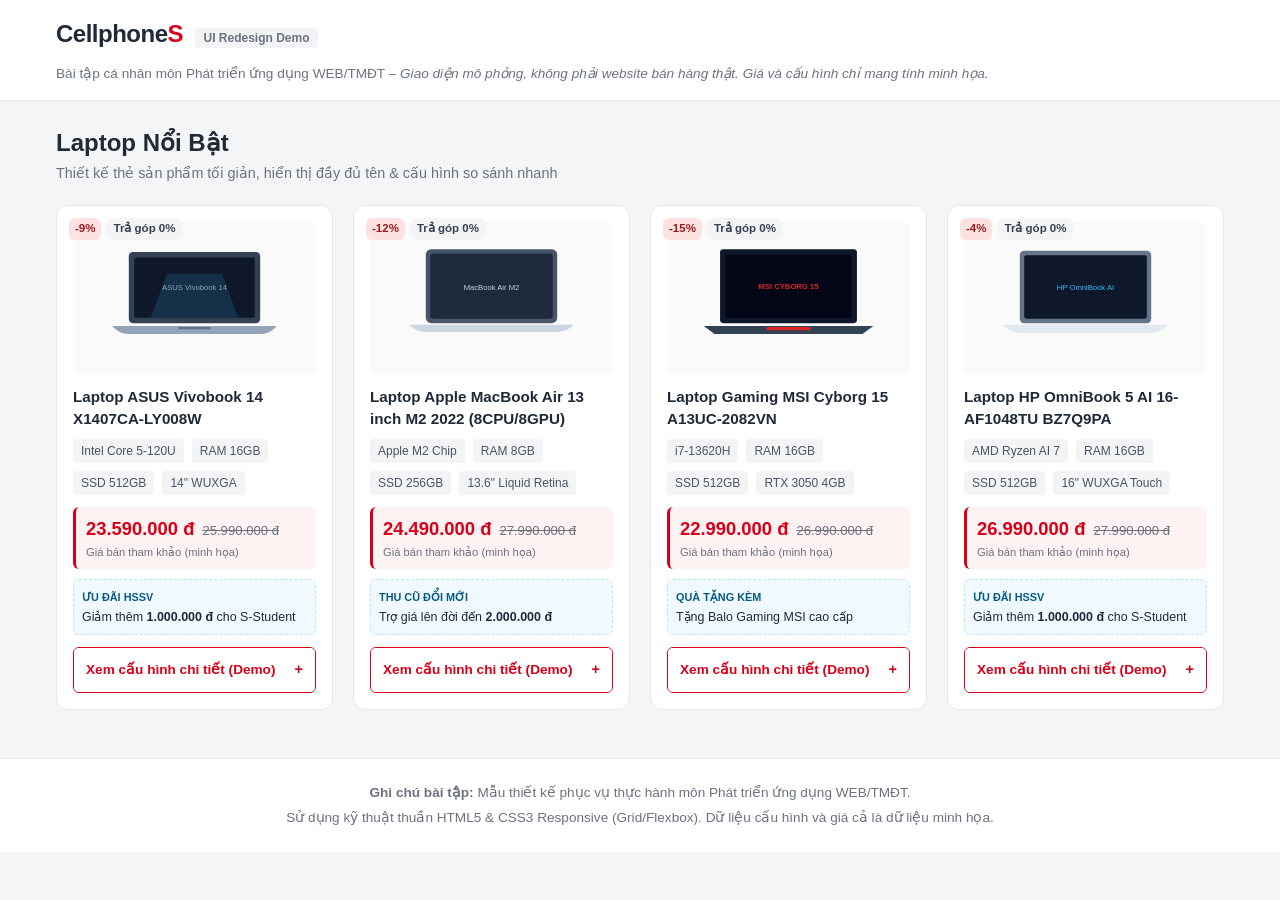
<file: index.html>
<!DOCTYPE html>
<html lang="vi">
<head>
    <!-- Google tag (gtag.js) -->
<script async src="https://www.googletagmanager.com/gtag/js?id=G-BXW4Z4QBMH"></script>
<script>
  window.dataLayer = window.dataLayer || [];
  function gtag(){dataLayer.push(arguments);}
  gtag('js', new Date());

  gtag('config', 'G-BXW4Z4QBMH');
</script>

<meta charset="UTF-8">
    <meta name="viewport" content="width=device-width, initial-scale=1.0">
    <title>Demo Cải Tiến Giao Diện Product Card Laptop - CellphoneS UI Improvement</title>
    <link rel="stylesheet" href="css/style.css">
    

</head>

<body>

    <!-- Header giao diện Demo -->
    <header class="site-header">
        <div class="container header-container">
            <div class="logo-area">
                <span class="brand-name">Cellphone<span class="brand-accent">S</span></span>
                <span class="demo-badge">UI Redesign Demo</span>
            </div>
            <p class="header-note">Bài tập cá nhân môn Phát triển ứng dụng WEB/TMĐT – <em>Giao diện mô phỏng, không phải website bán hàng thật. Giá và cấu hình chỉ mang tính minh họa.</em></p>
        </div>
    </header>

    <!-- Khu vực nội dung chính -->
    <main class="main-content container">
        
        <!-- Tiêu đề khu vực sản phẩm -->
        <section class="product-section" aria-labelledby="section-title">
            <div class="section-header">
                <h1 id="section-title" class="section-title">Laptop Nổi Bật</h1>
                <span class="subtitle">Thiết kế thẻ sản phẩm tối giản, hiển thị đầy đủ tên & cấu hình so sánh nhanh</span>
            </div>

            <!-- Lưới sản phẩm (Product Grid) -->
            <div class="product-grid">

                <!-- SẢN PHẨM 1 -->
                <article class="product-card">
                    <div class="card-badges" aria-label="Nhãn ưu đãi">
                        <span class="badge badge-discount">-9%</span>
                        <span class="badge badge-installment">Trả góp 0%</span>
                    </div>

                    <figure class="product-image-block">
                        <img src="images/laptop-1.svg" alt="Hình minh họa laptop ASUS Vivobook 14 X1407CA-LY008W màu bạc" class="product-img" loading="lazy">
                    </figure>

                    <div class="product-body">
                        <!-- Hiển thị đầy đủ tên sản phẩm -->
                        <h2 class="product-title">
                            <span class="product-name">Laptop ASUS Vivobook 14 X1407CA-LY008W</span>
                        </h2>

                        <!-- Thông số kỹ thuật cốt lõi dạng Tag/Pills -->
                        <ul class="specs-pills" aria-label="Thông số kỹ thuật chính">
                            <li>Intel Core 5-120U</li>
                            <li>RAM 16GB</li>
                            <li>SSD 512GB</li>
                            <li>14" WUXGA</li>
                        </ul>

                        <!-- Khối giá minh bạch -->
                        <div class="price-box">
                            <div class="price-row">
                                <strong class="price-sale">23.590.000&nbsp;đ</strong>
                                <del class="price-original">25.990.000&nbsp;đ</del>
                            </div>
                            <span class="price-type-label">Giá bán tham khảo (minh họa)</span>
                        </div>

                        <!-- Khối ưu đãi có điều kiện tách biệt -->
                        <div class="conditional-benefit">
                            <span class="benefit-tag">Ưu đãi HSSV</span>
                            <p class="benefit-text">Giảm thêm <strong>1.000.000 đ</strong> cho S-Student</p>
                        </div>

                        <!-- Chi tiết cấu hình không cần JavaScript -->
                        <details class="specs-accordion">
                            <summary class="accordion-header">
                                <span>Xem cấu hình chi tiết (Demo)</span>
                                <span class="accordion-icon" aria-hidden="true">+</span>
                            </summary>
                            <div class="accordion-body">
                                <dl class="specs-list">
                                    <div class="spec-item"><dt>Card đồ họa:</dt><dd>Intel Graphics</dd></div>
                                    <div class="spec-item"><dt>Trọng lượng:</dt><dd>1.4 kg</dd></div>
                                    <div class="spec-item"><dt>Hệ điều hành:</dt><dd>Windows 11 Home</dd></div>
                                </dl>
                            </div>
                        </details>

                        <!-- Nút thao tác rõ ràng (Không giả lập giỏ hàng) -->
                    </div>
                </article>

                <!-- SẢN PHẨM 2 -->
                <article class="product-card">
                    <div class="card-badges" aria-label="Nhãn ưu đãi">
                        <span class="badge badge-discount">-12%</span>
                        <span class="badge badge-installment">Trả góp 0%</span>
                    </div>

                    <figure class="product-image-block">
                        <img src="images/laptop-2.svg" alt="Hình minh họa laptop Apple MacBook Air 13 inch M2 2022 màu xám" class="product-img" loading="lazy">
                    </figure>

                    <div class="product-body">
                        <h2 class="product-title">
                            <span class="product-name">Laptop Apple MacBook Air 13 inch M2 2022 (8CPU/8GPU)</span>
                        </h2>

                        <ul class="specs-pills" aria-label="Thông số kỹ thuật chính">
                            <li>Apple M2 Chip</li>
                            <li>RAM 8GB</li>
                            <li>SSD 256GB</li>
                            <li>13.6" Liquid Retina</li>
                        </ul>

                        <div class="price-box">
                            <div class="price-row">
                                <strong class="price-sale">24.490.000&nbsp;đ</strong>
                                <del class="price-original">27.990.000&nbsp;đ</del>
                            </div>
                            <span class="price-type-label">Giá bán tham khảo (minh họa)</span>
                        </div>

                        <div class="conditional-benefit">
                            <span class="benefit-tag">Thu cũ đổi mới</span>
                            <p class="benefit-text">Trợ giá lên đời đến <strong>2.000.000 đ</strong></p>
                        </div>

                        <details class="specs-accordion">
                            <summary class="accordion-header">
                                <span>Xem cấu hình chi tiết (Demo)</span>
                                <span class="accordion-icon" aria-hidden="true">+</span>
                            </summary>
                            <div class="accordion-body">
                                <dl class="specs-list">
                                    <div class="spec-item"><dt>Cổng kết nối:</dt><dd>MagSafe 3, 2x Thunderbolt</dd></div>
                                    <div class="spec-item"><dt>Trọng lượng:</dt><dd>1.24 kg</dd></div>
                                    <div class="spec-item"><dt>Hệ điều hành:</dt><dd>macOS</dd></div>
                                </dl>
                            </div>
                        </details>
                    </div>
                </article>

                <!-- SẢN PHẨM 3 -->
                <article class="product-card">
                    <div class="card-badges" aria-label="Nhãn ưu đãi">
                        <span class="badge badge-discount">-15%</span>
                        <span class="badge badge-installment">Trả góp 0%</span>
                    </div>

                    <figure class="product-image-block">
                        <img src="images/laptop-3.svg" alt="Hình minh họa laptop Gaming MSI Cyborg 15 A13UC-2082VN màu đen" class="product-img" loading="lazy">
                    </figure>

                    <div class="product-body">
                        <h2 class="product-title">
                            <span class="product-name">Laptop Gaming MSI Cyborg 15 A13UC-2082VN</span>
                        </h2>

                        <ul class="specs-pills" aria-label="Thông số kỹ thuật chính">
                            <li>i7-13620H</li>
                            <li>RAM 16GB</li>
                            <li>SSD 512GB</li>
                            <li>RTX 3050 4GB</li>
                        </ul>

                        <div class="price-box">
                            <div class="price-row">
                                <strong class="price-sale">22.990.000&nbsp;đ</strong>
                                <del class="price-original">26.990.000&nbsp;đ</del>
                            </div>
                            <span class="price-type-label">Giá bán tham khảo (minh họa)</span>
                        </div>

                        <div class="conditional-benefit">
                            <span class="benefit-tag">Quà tặng kèm</span>
                            <p class="benefit-text">Tặng Balo Gaming MSI cao cấp</p>
                        </div>

                        <details class="specs-accordion">
                            <summary class="accordion-header">
                                <span>Xem cấu hình chi tiết (Demo)</span>
                                <span class="accordion-icon" aria-hidden="true">+</span>
                            </summary>
                            <div class="accordion-body">
                                <dl class="specs-list">
                                    <div class="spec-item"><dt>Màn hình:</dt><dd>15.6" Full HD 144Hz</dd></div>
                                    <div class="spec-item"><dt>Trọng lượng:</dt><dd>1.98 kg</dd></div>
                                    <div class="spec-item"><dt>Bàn phím:</dt><dd>LED Translucent</dd></div>
                                </dl>
                            </div>
                        </details>
                    </div>
                </article>

                <!-- SẢN PHẨM 4 -->
                <article class="product-card">
                    <div class="card-badges" aria-label="Nhãn ưu đãi">
                        <span class="badge badge-discount">-4%</span>
                        <span class="badge badge-installment">Trả góp 0%</span>
                    </div>

                    <figure class="product-image-block">
                        <img src="images/laptop-4.svg" alt="Hình minh họa laptop HP OmniBook 5 AI 16-AF1048TU màu bạc" class="product-img" loading="lazy">
                    </figure>

                    <div class="product-body">
                        <h2 class="product-title">
                            <span class="product-name">Laptop HP OmniBook 5 AI 16-AF1048TU BZ7Q9PA</span>
                        </h2>

                        <ul class="specs-pills" aria-label="Thông số kỹ thuật chính">
                            <li>AMD Ryzen AI 7</li>
                            <li>RAM 16GB</li>
                            <li>SSD 512GB</li>
                            <li>16" WUXGA Touch</li>
                        </ul>

                        <div class="price-box">
                            <div class="price-row">
                                <strong class="price-sale">26.990.000&nbsp;đ</strong>
                                <del class="price-original">27.990.000&nbsp;đ</del>
                            </div>
                            <span class="price-type-label">Giá bán tham khảo (minh họa)</span>
                        </div>

                        <div class="conditional-benefit">
                            <span class="benefit-tag">Ưu đãi HSSV</span>
                            <p class="benefit-text">Giảm thêm <strong>1.000.000 đ</strong> cho S-Student</p>
                        </div>

                        <details class="specs-accordion">
                            <summary class="accordion-header">
                                <span>Xem cấu hình chi tiết (Demo)</span>
                                <span class="accordion-icon" aria-hidden="true">+</span>
                            </summary>
                            <div class="accordion-body">
                                <dl class="specs-list">
                                    <div class="spec-item"><dt>Tính năng AI:</dt><dd>Copilot+ PC sẵn có</dd></div>
                                    <div class="spec-item"><dt>Trọng lượng:</dt><dd>1.8 kg</dd></div>
                                    <div class="spec-item"><dt>Chất liệu:</dt><dd>Vỏ nhôm nguyên khối</dd></div>
                                </dl>
                            </div>
                        </details>
                    </div>
                </article>

            </div> <!-- Kết thúc .product-grid -->
        </section>

    </main>

    <!-- Footer minh bạch thông tin bài tập -->
    <footer class="site-footer">
        <div class="container footer-content">
            <p><strong>Ghi chú bài tập:</strong> Mẫu thiết kế phục vụ thực hành môn Phát triển ứng dụng WEB/TMĐT.</p>
            <p>Sử dụng kỹ thuật thuần HTML5 & CSS3 Responsive (Grid/Flexbox). Dữ liệu cấu hình và giá cả là dữ liệu minh họa.</p>
        </div>
    </footer>

</body>
</html>
</file>
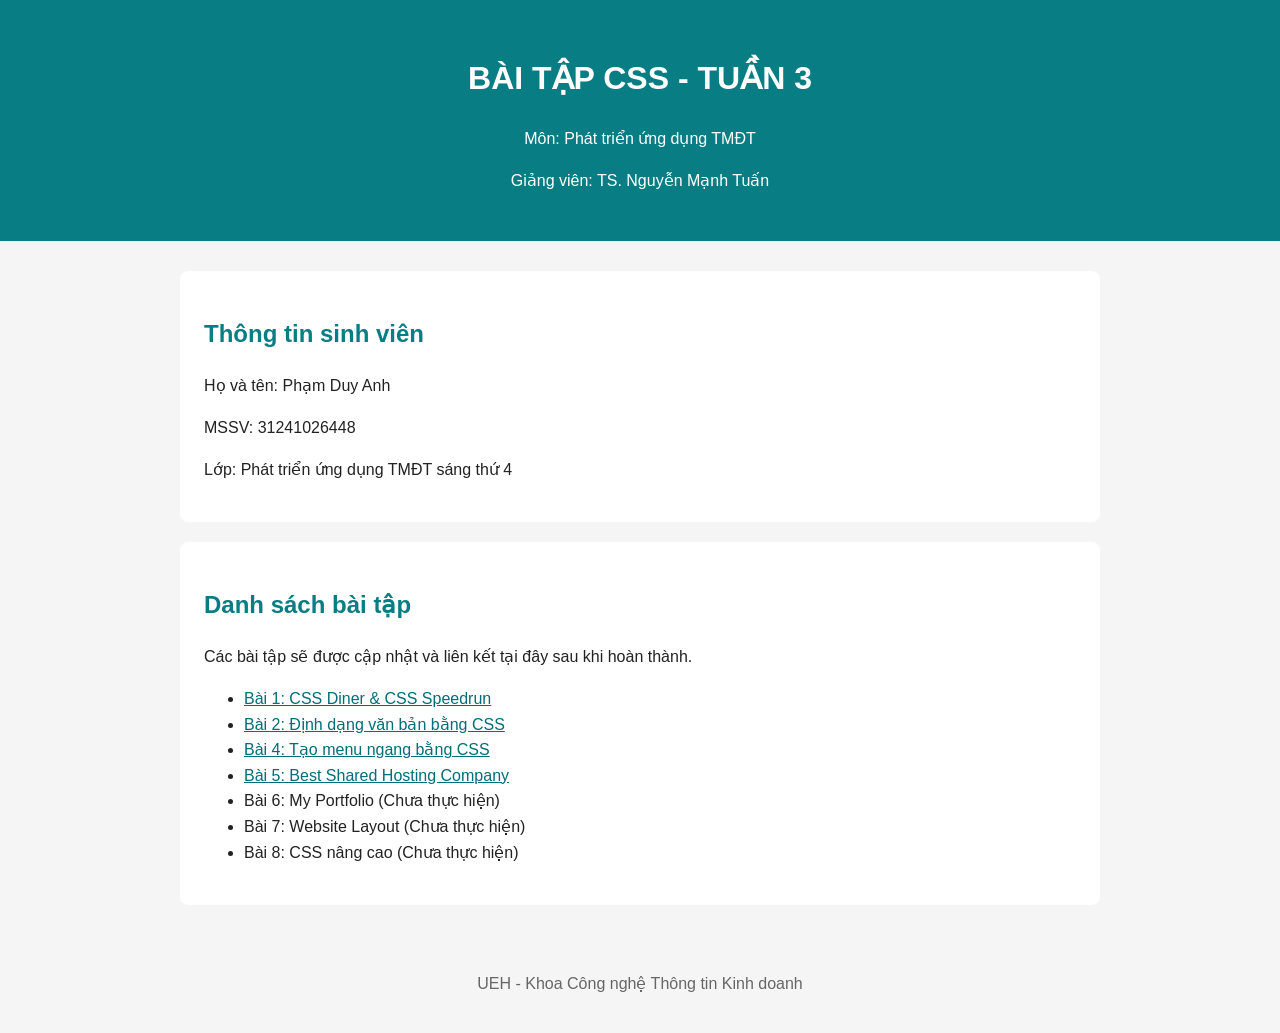
<file: Tuan3/VeNha/index.html>
<!DOCTYPE html>
<html lang="vi">
<head>
    <meta charset="UTF-8">
    <meta name="viewport" content="width=device-width, initial-scale=1.0">
    <title>Bài tập CSS Tuần 3 - PTUD WEB/TMĐT</title>
    <link rel="stylesheet" href="./css/style.css">
</head>
<body>
    <header>
        <h1>BÀI TẬP CSS - TUẦN 3</h1>
        <p>Môn: Phát triển ứng dụng TMĐT</p>
        <p>Giảng viên: TS. Nguyễn Mạnh Tuấn</p>
    </header>

    <main>
        <section>
            <h2>Thông tin sinh viên</h2>
            <p>Họ và tên: Phạm Duy Anh</p>
            <p>MSSV: 31241026448</p>
            <p>Lớp: Phát triển ứng dụng TMĐT sáng thứ 4</p>
            <!-- Bổ sung ảnh đại diện và social links -->
        </section>

        <section>
            <h2>Danh sách bài tập</h2>
            <p>
                Các bài tập sẽ được cập nhật và
                liên kết tại đây sau khi hoàn thành.
            </p>
         
<ul id="exercise-list">
    <li>
        <a href="./BaiTap1.html">
            Bài 1: CSS Diner & CSS Speedrun
        </a>
    </li>

    <li>
        <a href="./BaiTap2.html">
            Bài 2: Định dạng văn bản bằng CSS
        </a>
    </li>

    <li>
        <a href="./BaiTap4.html">
            Bài 4: Tạo menu ngang bằng CSS
        </a>
    </li>

    
<li>
    <a href="./BaiTap5.html">
        Bài 5: Best Shared Hosting Company
    </a>
</li>

    <li>Bài 6: My Portfolio (Chưa thực hiện)</li>
    <li>Bài 7: Website Layout (Chưa thực hiện)</li>
    <li>Bài 8: CSS nâng cao (Chưa thực hiện)</li>
</ul>

        </section>
    </main>

    <footer>
        <p>UEH - Khoa Công nghệ Thông tin Kinh doanh</p>
    </footer>
</body>
</html>
</file>
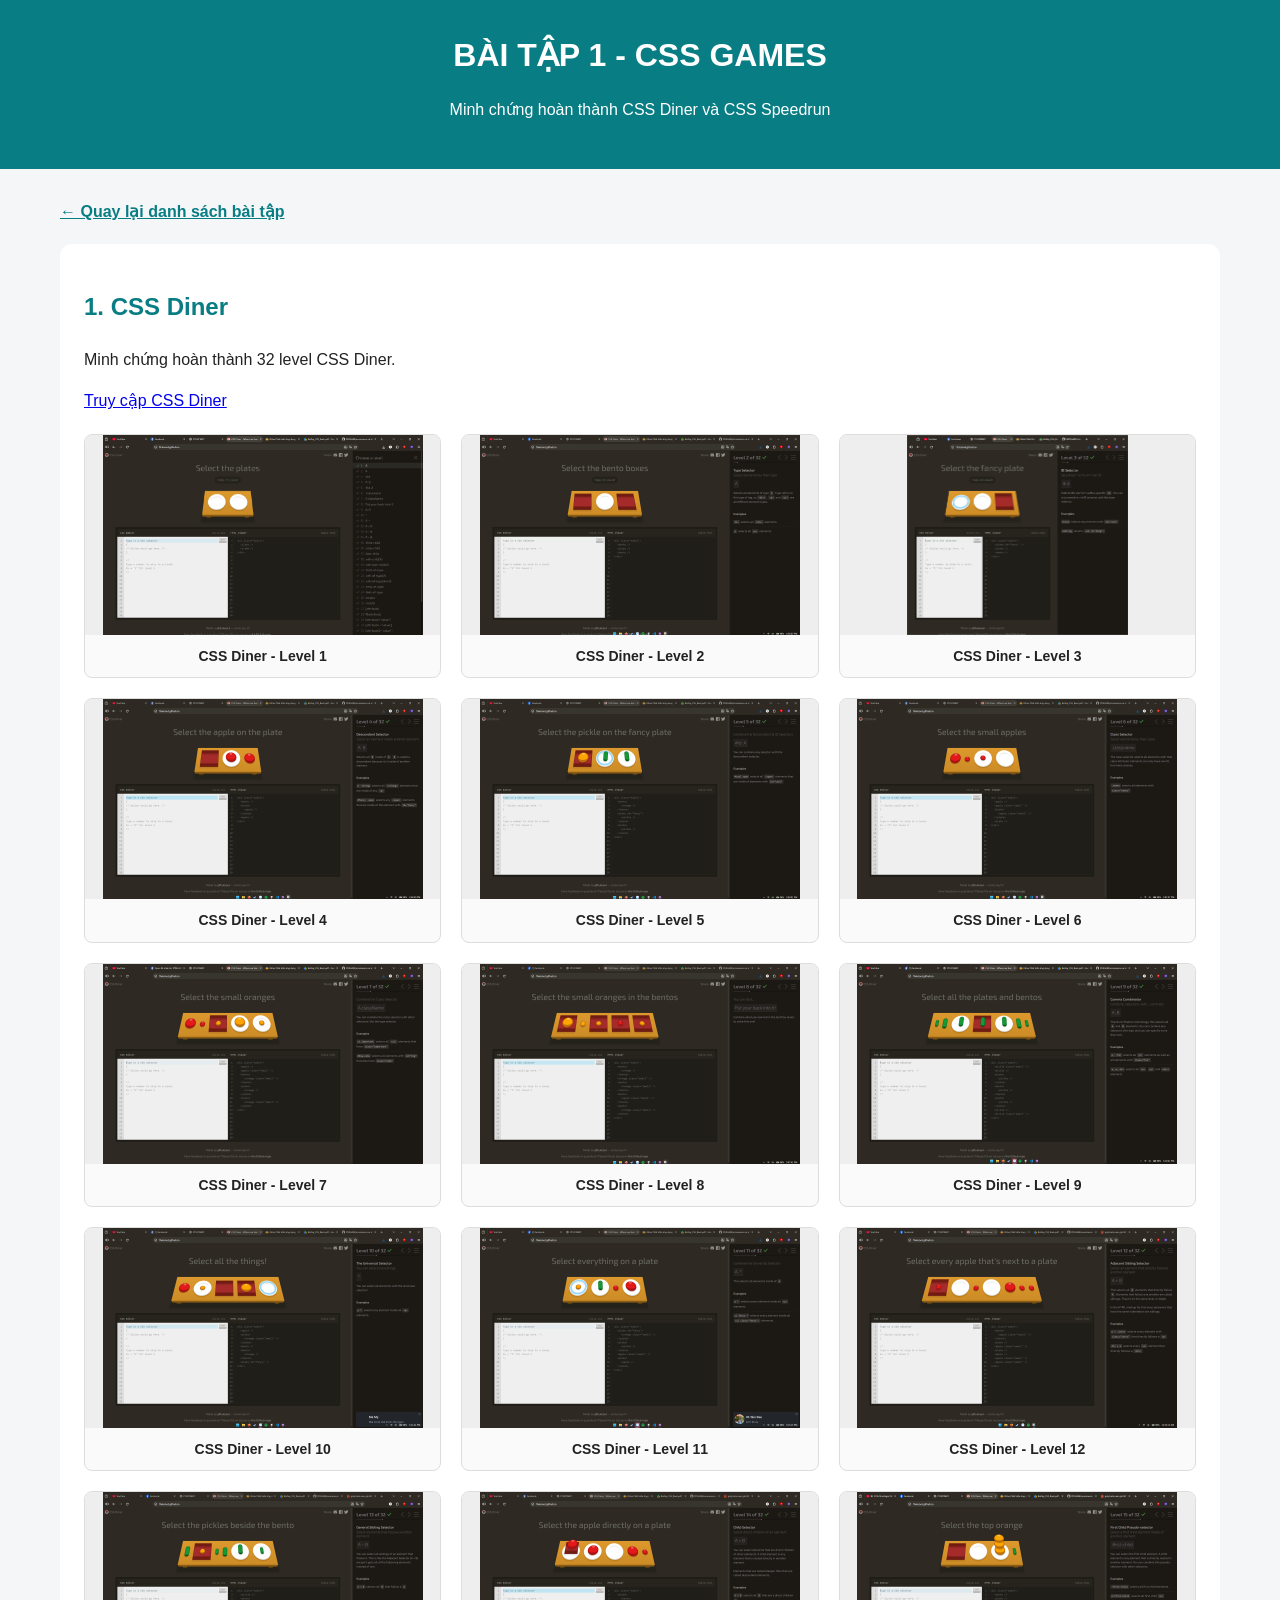
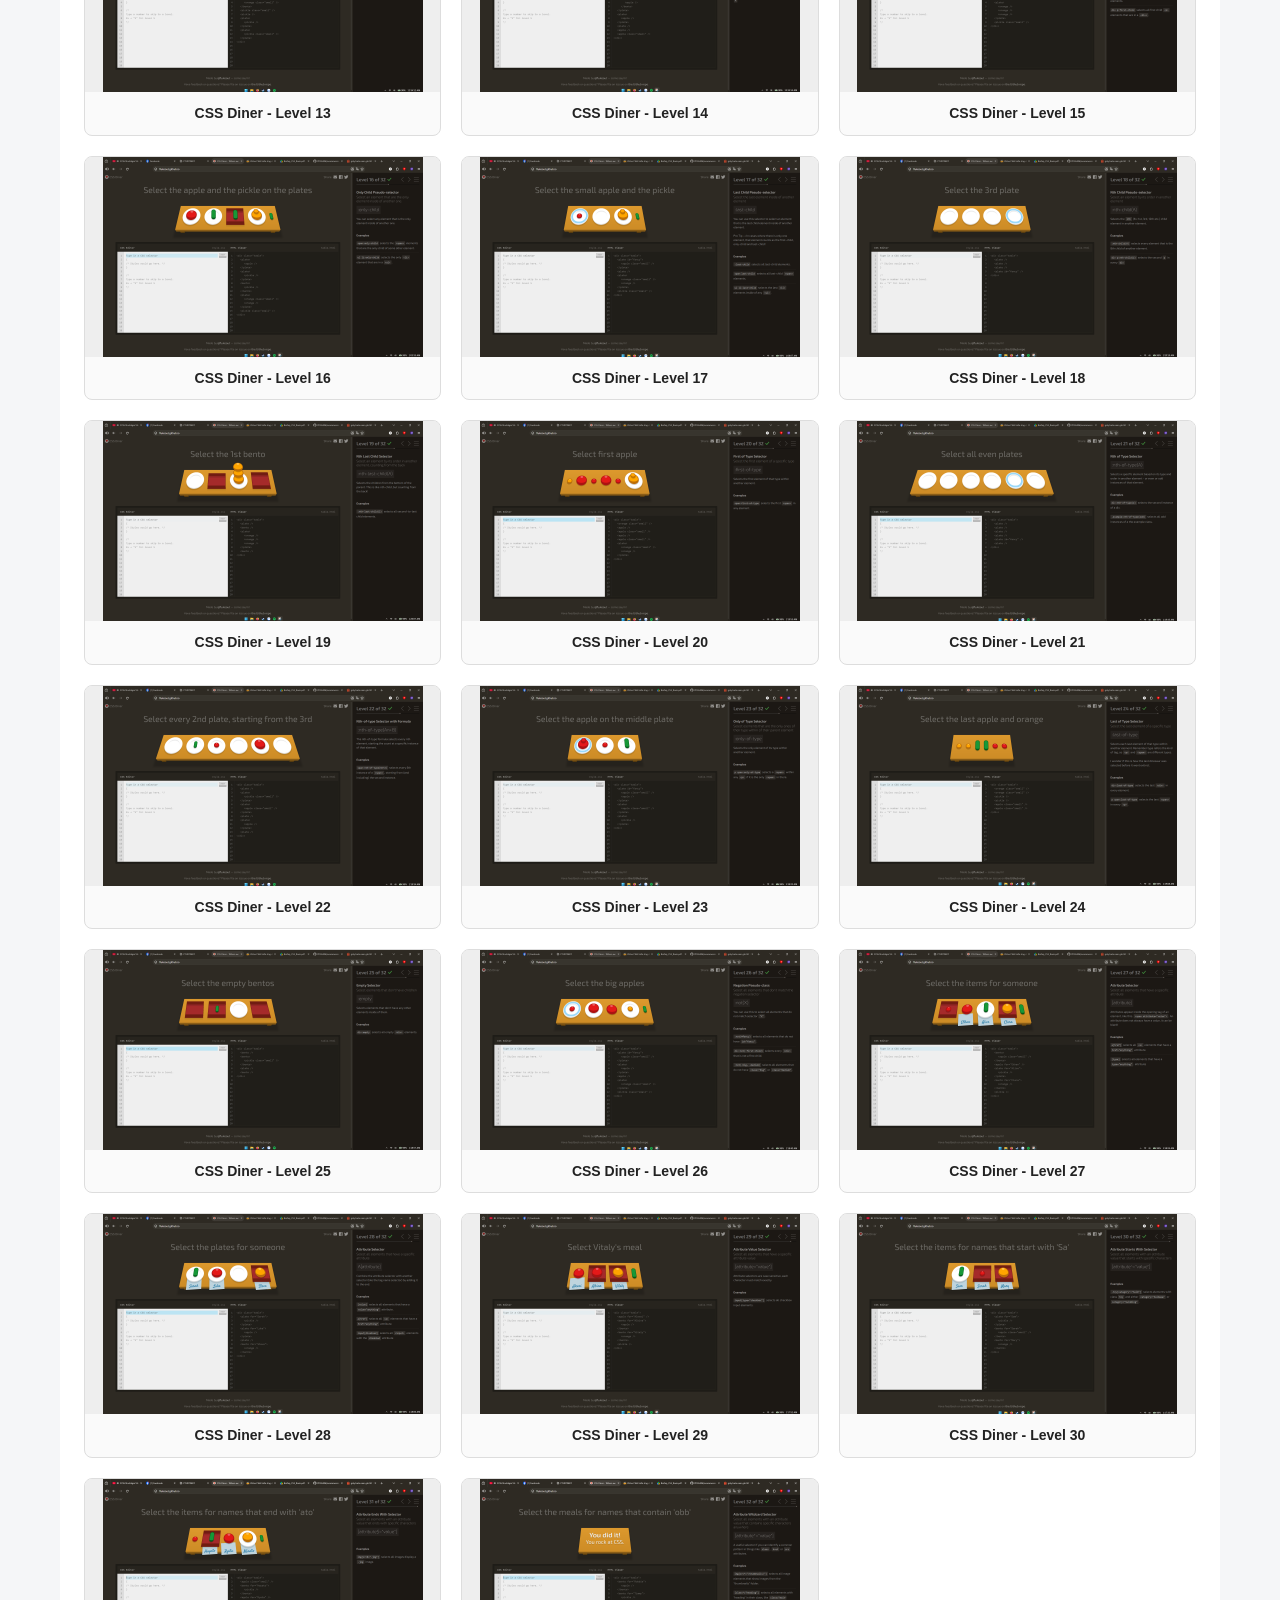
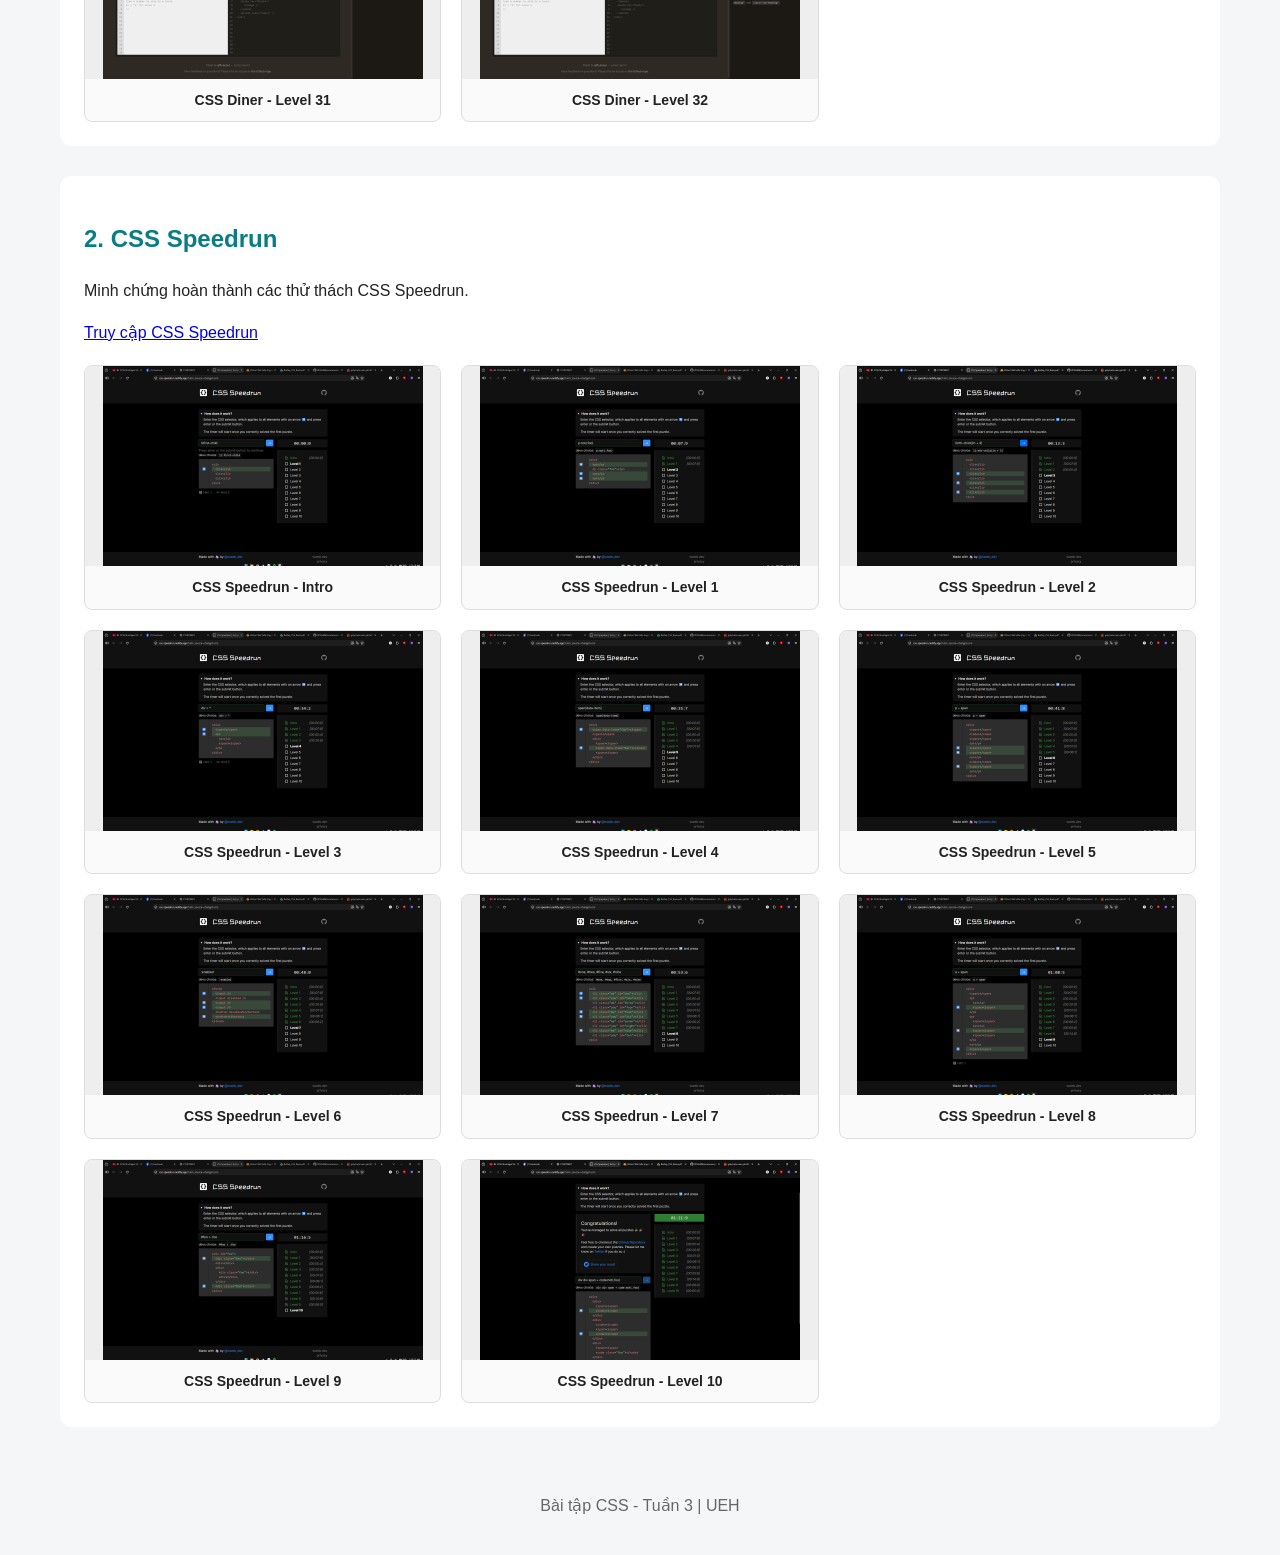
<file: Tuan3/VeNha/BaiTap1.html>
<!DOCTYPE html>
<html lang="vi">
<head>
  <meta charset="UTF-8">
  <meta name="viewport" content="width=device-width, initial-scale=1.0">
  <title>Bài tập 1 - CSS Games</title>

  <style>
    * {
      box-sizing: border-box;
    }

    body {
      margin: 0;
      font-family: Arial, sans-serif;
      background: #f5f6f8;
      color: #222;
      line-height: 1.6;
    }

    header {
      padding: 30px 20px;
      background: #087d83;
      color: white;
      text-align: center;
    }

    header h1 {
      margin: 0 0 8px;
    }

    main {
      max-width: 1200px;
      margin: 30px auto;
      padding: 0 20px;
    }

    .back-link {
      display: inline-block;
      margin-bottom: 20px;
      color: #087d83;
      font-weight: bold;
    }

    .game-section {
      margin-bottom: 30px;
      padding: 24px;
      background: white;
      border-radius: 12px;
    }

    h2 {
      color: #087d83;
    }

    .gallery {
      display: grid;
      grid-template-columns: repeat(3, minmax(0, 1fr));
      gap: 20px;
      margin-top: 20px;
    }

    .image-card {
      margin: 0;
      overflow: hidden;
      border: 1px solid #ddd;
      border-radius: 8px;
      background: #fafafa;
    }

    .image-card a {
      display: block;
    }

    .image-card img {
      display: block;
      width: 100%;
      height: 200px;
      object-fit: contain;
      background: #eee;
    }

    .image-card figcaption {
      padding: 10px;
      text-align: center;
      font-size: 14px;
      font-weight: bold;
    }

    .image-card.broken {
      border-color: red;
    }

    footer {
      padding: 20px;
      text-align: center;
      color: #666;
    }

    @media (max-width: 900px) {
      .gallery {
        grid-template-columns: repeat(2, 1fr);
      }
    }

    @media (max-width: 600px) {
      .gallery {
        grid-template-columns: 1fr;
      }
    }
  </style>
</head>

<body>

  <header>
    <h1>BÀI TẬP 1 - CSS GAMES</h1>
    <p>Minh chứng hoàn thành CSS Diner và CSS Speedrun</p>
  </header>

  <main>

    <a class="back-link" href="./index.html">
      ← Quay lại danh sách bài tập
    </a>

    <!-- CSS DINER -->
    <section class="game-section">
      <h2>1. CSS Diner</h2>
      <p>Minh chứng hoàn thành 32 level CSS Diner.</p>

      <p>
        <a href="https://flukeout.github.io/" target="_blank"
           rel="noopener noreferrer">
          Truy cập CSS Diner
        </a>
      </p>

      <div id="diner-gallery" class="gallery"></div>
    </section>

    <!-- CSS SPEEDRUN -->
    <section class="game-section">
      <h2>2. CSS Speedrun</h2>
      <p>Minh chứng hoàn thành các thử thách CSS Speedrun.</p>

      <p>
        <a href="https://css-speedrun.netlify.app/" target="_blank"
           rel="noopener noreferrer">
          Truy cập CSS Speedrun
        </a>
      </p>

      <div id="speedrun-gallery" class="gallery"></div>
    </section>

  </main>

  <footer>
    <p>Bài tập CSS - Tuần 3 | UEH</p>
  </footer>

  <script>
    // Hàm thêm ảnh vào thư viện
    function addScreenshot(container, src, label) {
      const figure = document.createElement("figure");
      figure.className = "image-card";

      const link = document.createElement("a");
      link.href = src;
      link.target = "_blank";
      link.rel = "noopener noreferrer";

      const image = document.createElement("img");
      image.src = src;
      image.alt = "Minh chứng " + label;
      image.loading = "lazy";

      image.addEventListener("error", function () {
        figure.classList.add("broken");
        console.warn("Không tìm thấy ảnh:", src);
      });

      const caption = document.createElement("figcaption");
      caption.textContent = label;

      link.appendChild(image);
      figure.append(link, caption);
      container.appendChild(figure);
    }

    // CSS Diner: ảnh 1.png đến 32.png
    const dinerGallery =
      document.getElementById("diner-gallery");

    for (let i = 1; i <= 32; i++) {
      addScreenshot(
        dinerGallery,
        "./screenshots/css-diner/" + i + ".png",
        "CSS Diner - Level " + i
      );
    }

    // CSS Speedrun
    const speedrunGallery =
      document.getElementById("speedrun-gallery");

    // Ảnh Intro
    addScreenshot(
      speedrunGallery,
      "./screenshots/css-speedrun/intro.png",
      "CSS Speedrun - Intro"
    );

    // Ảnh Level 1 đến 10
    for (let i = 1; i <= 10; i++) {
      addScreenshot(
        speedrunGallery,
        "./screenshots/css-speedrun/" + i + ".png",
        "CSS Speedrun - Level " + i
      );
    }
  </script>

</body>
</html>
</file>
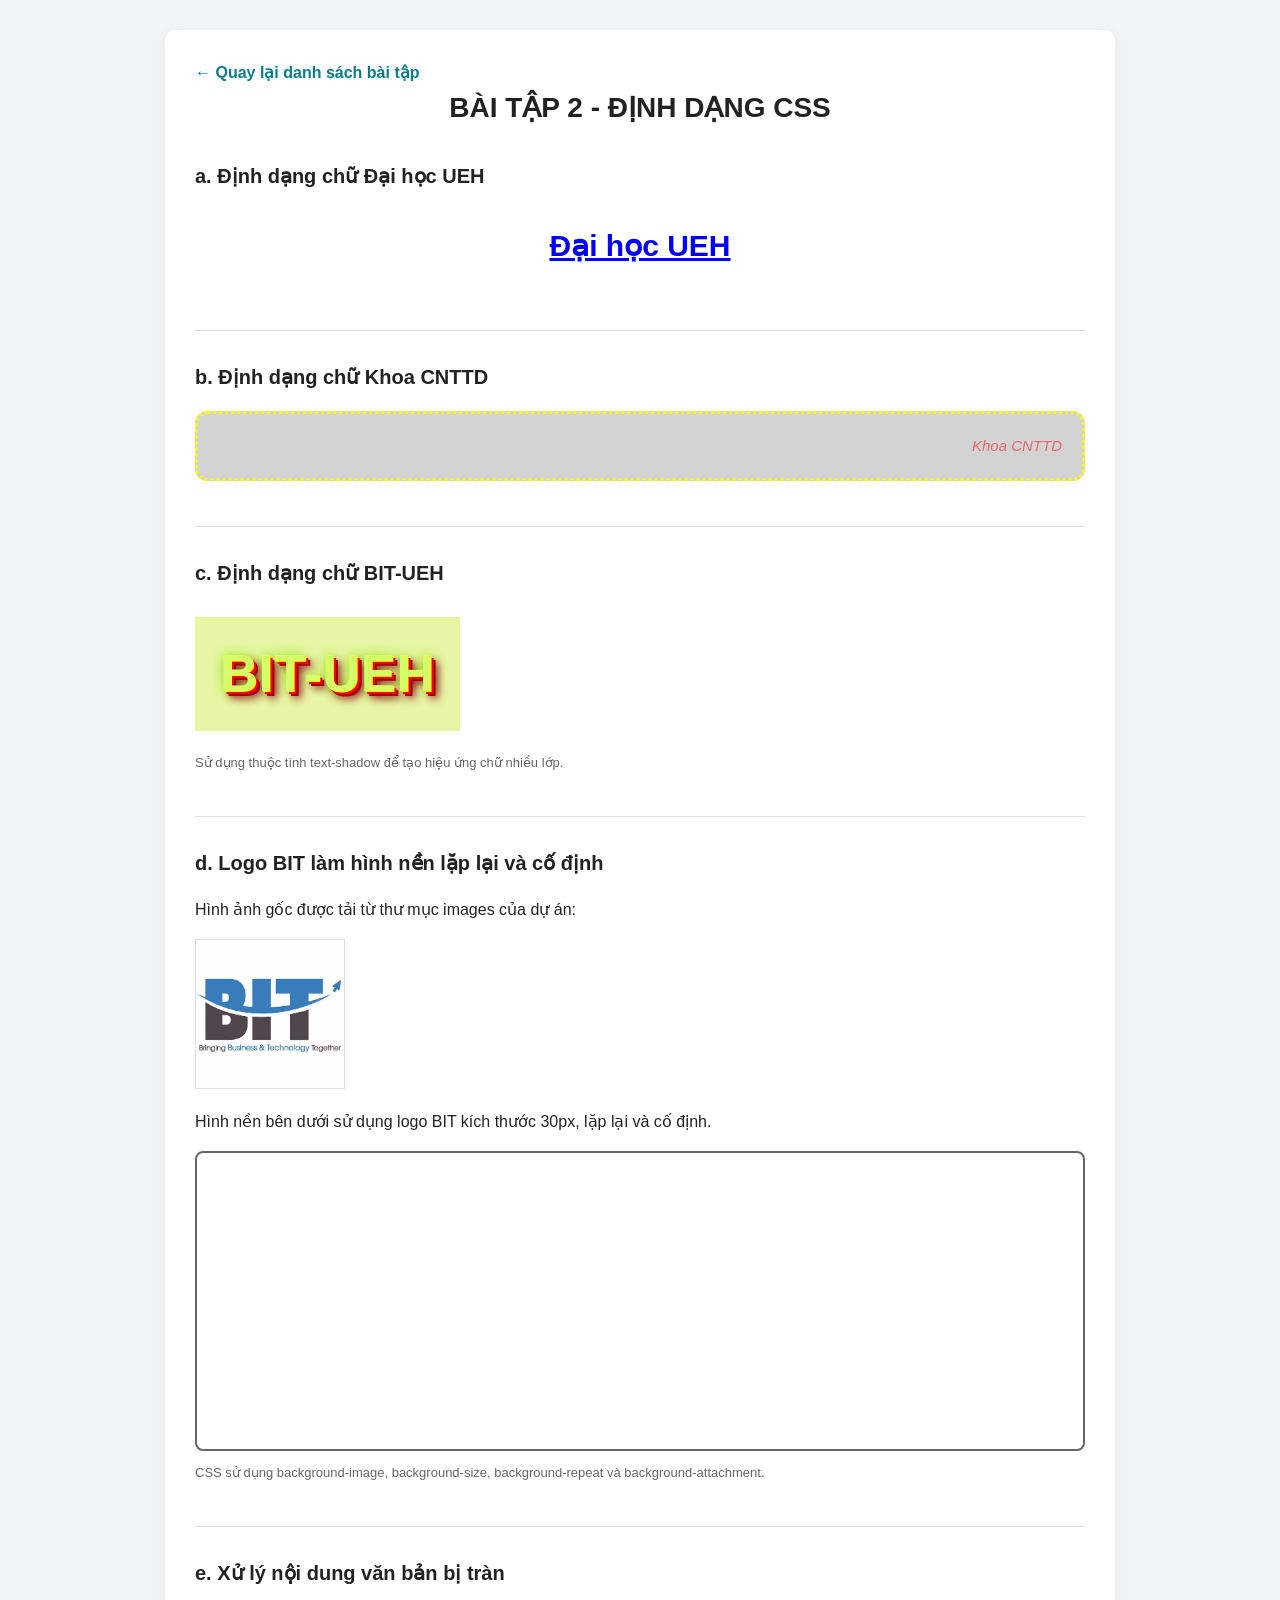
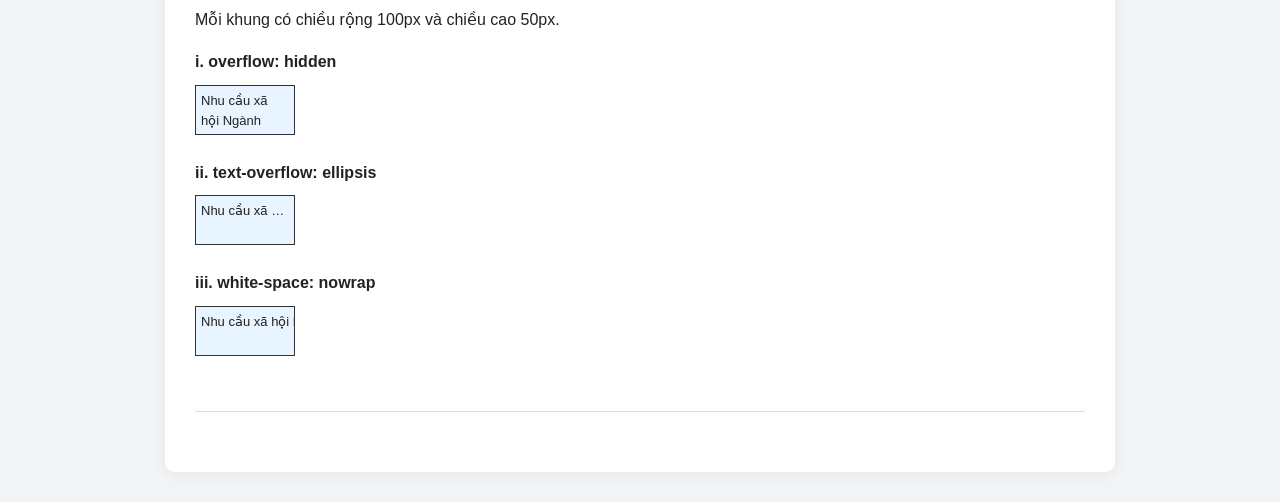
<file: Tuan3/VeNha/BaiTap2.html>
<!DOCTYPE html>
<html lang="vi">
<head>
    <meta charset="UTF-8">
    <meta name="viewport" content="width=device-width, initial-scale=1.0">
    <title>Bài tập 2 - CSS Basic</title>

    <style>
        /* ===== ĐỊNH DẠNG CHUNG ===== */

        * {
            box-sizing: border-box;
        }

        body {
            margin: 0;
            padding: 30px 20px;
            font-family: Arial, Helvetica, sans-serif;
            background-color: #f3f4f6;
            color: #222;
            line-height: 1.6;
        }

        .container {
            max-width: 950px;
            margin: 0 auto;
            padding: 30px;
            background-color: white;
            border-radius: 10px;
            box-shadow: 0 3px 15px rgba(0, 0, 0, 0.06);
        }

        h1 {
            margin-top: 0;
            text-align: center;
            font-size: 28px;
        }

        h2 {
            font-size: 20px;
            margin-bottom: 18px;
        }

        h3 {
            font-size: 16px;
            margin-bottom: 8px;
        }

        section {
            margin: 30px 0;
            padding-bottom: 30px;
            border-bottom: 1px solid #ddd;
        }

        .back-link {
            color: #087d83;
            text-decoration: none;
            font-weight: bold;
        }

        .back-link:hover {
            text-decoration: underline;
        }

        /* ===== BÀI 2A =====
           Xanh, căn giữa, đậm,
           gạch chân, 30px
        */

        .ueh-text {
            color: blue;
            text-align: center;
            font-weight: bold;
            text-decoration: underline;
            font-size: 30px;
        }

        /* ===== BÀI 2B =====
           Đỏ mờ 50%, căn phải,
           nghiêng, viền vàng chấm,
           bo góc, nền xám, 15px
        */

        .faculty-text {
            color: rgba(255, 0, 0, 0.5);
            text-align: right;
            font-style: italic;
            font-size: 15px;

            background-color: #d3d3d3;
            border: 3px dotted yellow;
            border-radius: 12px;
            padding: 20px;
        }

        /* ===== BÀI 2C =====
           Hiệu ứng chữ BIT-UEH
        */

        .bit-text {
            display: inline-block;
            padding: 15px 25px;
            margin: 10px 0;

            background-color: #e7f5a5;
            color: #d4ff68;

            font-size: 52px;
            font-weight: 900;
            letter-spacing: 1px;

            text-shadow:
                1px 1px 0 #ffff00,
                3px 3px 0 #ff0000,
                5px 5px 0 #9d0017,
                7px 7px 8px #8b0015,
                0 0 12px #94e600;
        }

        /* ===== BÀI 2D =====
           Logo BIT rộng 30px
           Lặp lại và cố định
        */

        .logo-original {
            display: block;
            width: 150px;
            height: auto;
            margin: 12px 0 20px;
            border: 1px solid #ddd;
            background-color: white;
        }

        .bit-background {
            width: 100%;
            height: 300px;

            border: 2px solid #666;
            border-radius: 8px;

            /* Nền xám để dễ nhìn logo */
            background-color: #e6e6e6;

            /* Ảnh nằm trong VeNha/images */
            background-image: url("./images/BIT%20logo.jpg");

            /* Kích thước logo rộng 30px */
            background-size: 30px auto;

            /* Lặp lại theo cả hai chiều */
            background-repeat: repeat;

            /* Hình nền cố định */
            background-attachment: fixed;

            /* Vị trí bắt đầu của nền */
            background-position: left top;
        }

        .note {
            font-size: 13px;
            color: #666;
            margin-top: 12px;
        }

        /* ===== BÀI 2E =====
           Xử lý văn bản tràn
           Khung 100px x 50px
        */

        .overflow-box {
            width: 100px;
            height: 50px;

            padding: 5px;
            margin: 10px 0 25px;

            border: 1px solid #333;
            background-color: #e8f4ff;

            font-size: 13px;
        }

        /* i. Ẩn nội dung tràn */
        .overflow-hidden {
            overflow: hidden;
        }

        /* ii. Hiển thị dấu ba chấm */
        .overflow-ellipsis {
            overflow: hidden;
            white-space: nowrap;
            text-overflow: ellipsis;
        }

        /* iii. Không xuống dòng */
        .overflow-nowrap {
            white-space: nowrap;
            overflow-x: auto;
            overflow-y: hidden;
        }

        /* ===== RESPONSIVE ===== */

        @media (max-width: 600px) {
            body {
                padding: 15px;
            }

            .container {
                padding: 20px;
            }

            h1 {
                font-size: 22px;
            }

            .bit-text {
                font-size: 36px;
            }
        }
    </style>
</head>

<body>
    <div class="container">

        <a href="./index.html" class="back-link">
            ← Quay lại danh sách bài tập
        </a>

        <h1>BÀI TẬP 2 - ĐỊNH DẠNG CSS</h1>

        <!-- ===== BÀI 2A ===== -->
        <section>
            <h2>a. Định dạng chữ Đại học UEH</h2>

            <p class="ueh-text">
                Đại học UEH
            </p>
        </section>

        <!-- ===== BÀI 2B ===== -->
        <section>
            <h2>b. Định dạng chữ Khoa CNTTD</h2>

            <p class="faculty-text">
                Khoa CNTTD
            </p>
        </section>

        <!-- ===== BÀI 2C ===== -->
        <section>
            <h2>c. Định dạng chữ BIT-UEH</h2>

            <p class="bit-text">BIT-UEH</p>

            <p class="note">
                Sử dụng thuộc tính text-shadow
                để tạo hiệu ứng chữ nhiều lớp.
            </p>
        </section>

        <!-- ===== BÀI 2D ===== -->
        <section>
            <h2>
                d. Logo BIT làm hình nền lặp lại và cố định
            </h2>

            <p>
                Hình ảnh gốc được tải từ thư mục
                images của dự án:
            </p>

            <!-- Hiển thị ảnh gốc để kiểm tra -->
            <img
                class="logo-original"
                src="./images/BIT%20logo.jpg"
                alt="Logo BIT - Khoa Công nghệ Thông tin Kinh doanh"
            >

            <p>
                Hình nền bên dưới sử dụng logo BIT
                kích thước 30px, lặp lại và cố định.
            </p>

            <!-- Khu vực hình nền -->
            <div
                class="bit-background"
                role="img"
                aria-label="Logo BIT lặp lại làm hình nền">
            </div>

            <p class="note">
                CSS sử dụng background-image,
                background-size, background-repeat
                và background-attachment.
            </p>
        </section>

        <!-- ===== BÀI 2E ===== -->
        <section>
            <h2>e. Xử lý nội dung văn bản bị tràn</h2>

            <p>
                Mỗi khung có chiều rộng 100px
                và chiều cao 50px.
            </p>

            <!-- i -->
            <h3>i. overflow: hidden</h3>

            <div class="overflow-box overflow-hidden">
                Nhu cầu xã hội Ngành Thương mại điện tử
                (TMĐT) tại Việt Nam hiện nay đang có
                những bước tăng trưởng mạnh mẽ và
                ngày càng đóng góp nhiều hơn cho sự
                phát triển kinh tế xã hội của đất nước.
                Thị trường TMĐT Việt Nam đã trở nên
                sôi động hơn khi có nhiều
            </div>

            <!-- ii -->
            <h3>ii. text-overflow: ellipsis</h3>

            <div class="overflow-box overflow-ellipsis">
                Nhu cầu xã hội Ngành Thương mại điện tử
                (TMĐT) tại Việt Nam hiện nay đang có
                những bước tăng trưởng mạnh mẽ và
                ngày càng đóng góp nhiều hơn cho sự
                phát triển kinh tế xã hội của đất nước.
                Thị trường TMĐT Việt Nam đã trở nên
                sôi động hơn khi có nhiều
            </div>

            <!-- iii -->
            <h3>iii. white-space: nowrap</h3>

            <div class="overflow-box overflow-nowrap">
                Nhu cầu xã hội Ngành Thương mại điện tử
                (TMĐT) tại Việt Nam hiện nay đang có
                những bước tăng trưởng mạnh mẽ và
                ngày càng đóng góp nhiều hơn cho sự
                phát triển kinh tế xã hội của đất nước.
                Thị trường TMĐT Việt Nam đã trở nên
                sôi động hơn khi có nhiều
            </div>
        </section>

    </div>
</body>
</html>
</file>
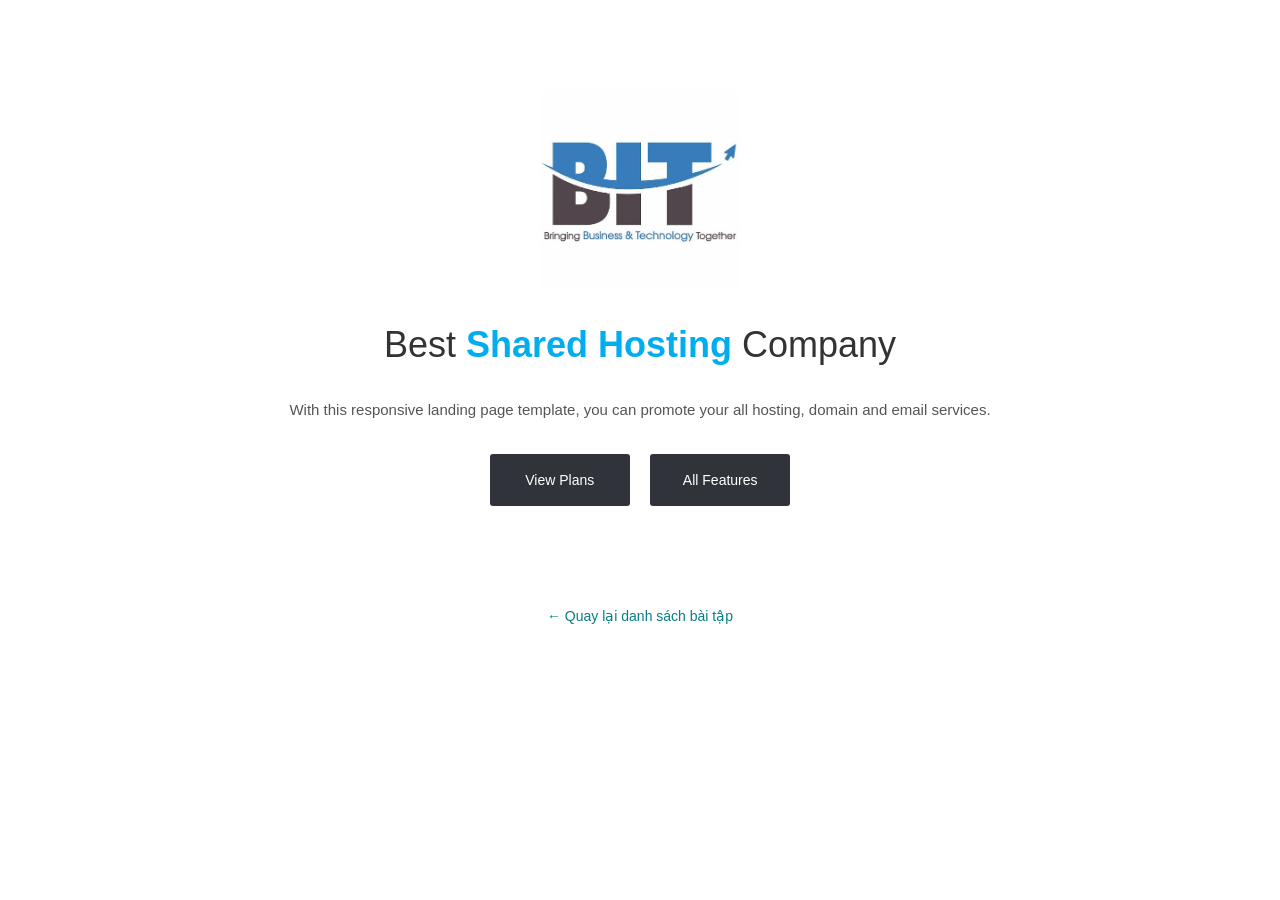
<file: Tuan3/VeNha/BaiTap5.html>
<!DOCTYPE html>
<html lang="vi">
<head>
    <meta charset="UTF-8">
    <meta name="viewport" content="width=device-width, initial-scale=1.0">
    <title>Bài tập 5 - Best Shared Hosting</title>

    <style>
        /* Định dạng chung */
        * {
            box-sizing: border-box;
        }

        body {
            margin: 0;
            font-family: Arial, Helvetica, sans-serif;
            background-color: #ffffff;
            color: #333333;
        }

        /* Khu vực bài tập */
        .best-shared {
            max-width: 1100px;
            margin: 70px auto;
            padding: 20px;
            text-align: center;
        }

        /* Logo BIT */
        .best-shared .logo {
            margin: 0 0 32px;
        }

        .best-shared .logo img {
            display: block;
            width: 200px;
            max-width: 100%;
            height: auto;
            margin: 0 auto;
        }

        /* Tiêu đề */
        .best-shared h2 {
            margin: 0 0 28px;
            font-size: 36px;
            font-weight: 400;
            line-height: 1.3;
        }

        .best-shared h2 strong {
            color: #00aeef;
            font-weight: 700;
        }

        /* Đoạn mô tả */
        .best-shared .lead-text {
            margin: 0 auto 32px;
            font-size: 15px;
            line-height: 1.7;
            color: #555555;
        }

        /* Danh sách nút */
        .best-shared .btn-list {
            list-style: none;
            margin: 0;
            padding: 0;
            text-align: center;
        }

        .best-shared .btn-list li {
            display: inline-block;
            margin: 0 8px 12px;
        }

        .best-shared .btn-list a {
            display: inline-block;
            min-width: 140px;
            padding: 18px 24px;

            background-color: #30343a;
            color: #ffffff;

            font-size: 14px;
            text-align: center;
            text-decoration: none;

            border-radius: 3px;
            transition: background-color 0.2s ease;
        }

        /* Hiệu ứng tương tác */
        .best-shared .btn-list a:hover {
            background-color: #00aeef;
        }

        .best-shared .btn-list a:focus-visible {
            outline: 3px solid #00aeef;
            outline-offset: 3px;
        }

        /* Liên kết quay lại */
        .back-link {
            display: block;
            width: fit-content;
            margin: 50px auto 20px;
            color: #087d83;
            text-decoration: none;
            font-size: 14px;
        }

        .back-link:hover {
            text-decoration: underline;
        }

        /* Responsive */
        @media (max-width: 600px) {
            .best-shared {
                margin: 35px auto;
            }

            .best-shared h2 {
                font-size: 28px;
            }

            .best-shared .lead-text {
                font-size: 14px;
            }
        }
    </style>
</head>

<body>

    <!-- Nội dung HTML theo đề bài -->
    <section class="best-shared">

        <p class="logo">
            <img src="./images/BIT%20logo.jpg"
                 alt="Logo Khoa Công nghệ Thông tin Kinh doanh UEH">
        </p>

        <h2>
            Best <strong>Shared Hosting</strong> Company
        </h2>

        <p class="lead-text">
            With this responsive landing page template,
            you can promote your all hosting,
            domain and email services.
        </p>

        <ul class="btn-list">
            <li><a href="./">View Plans</a></li>
            <li><a href="./">All Features</a></li>
        </ul>

    </section>

    <a href="./index.html" class="back-link">
        ← Quay lại danh sách bài tập
    </a>

</body>
</html>
</file>
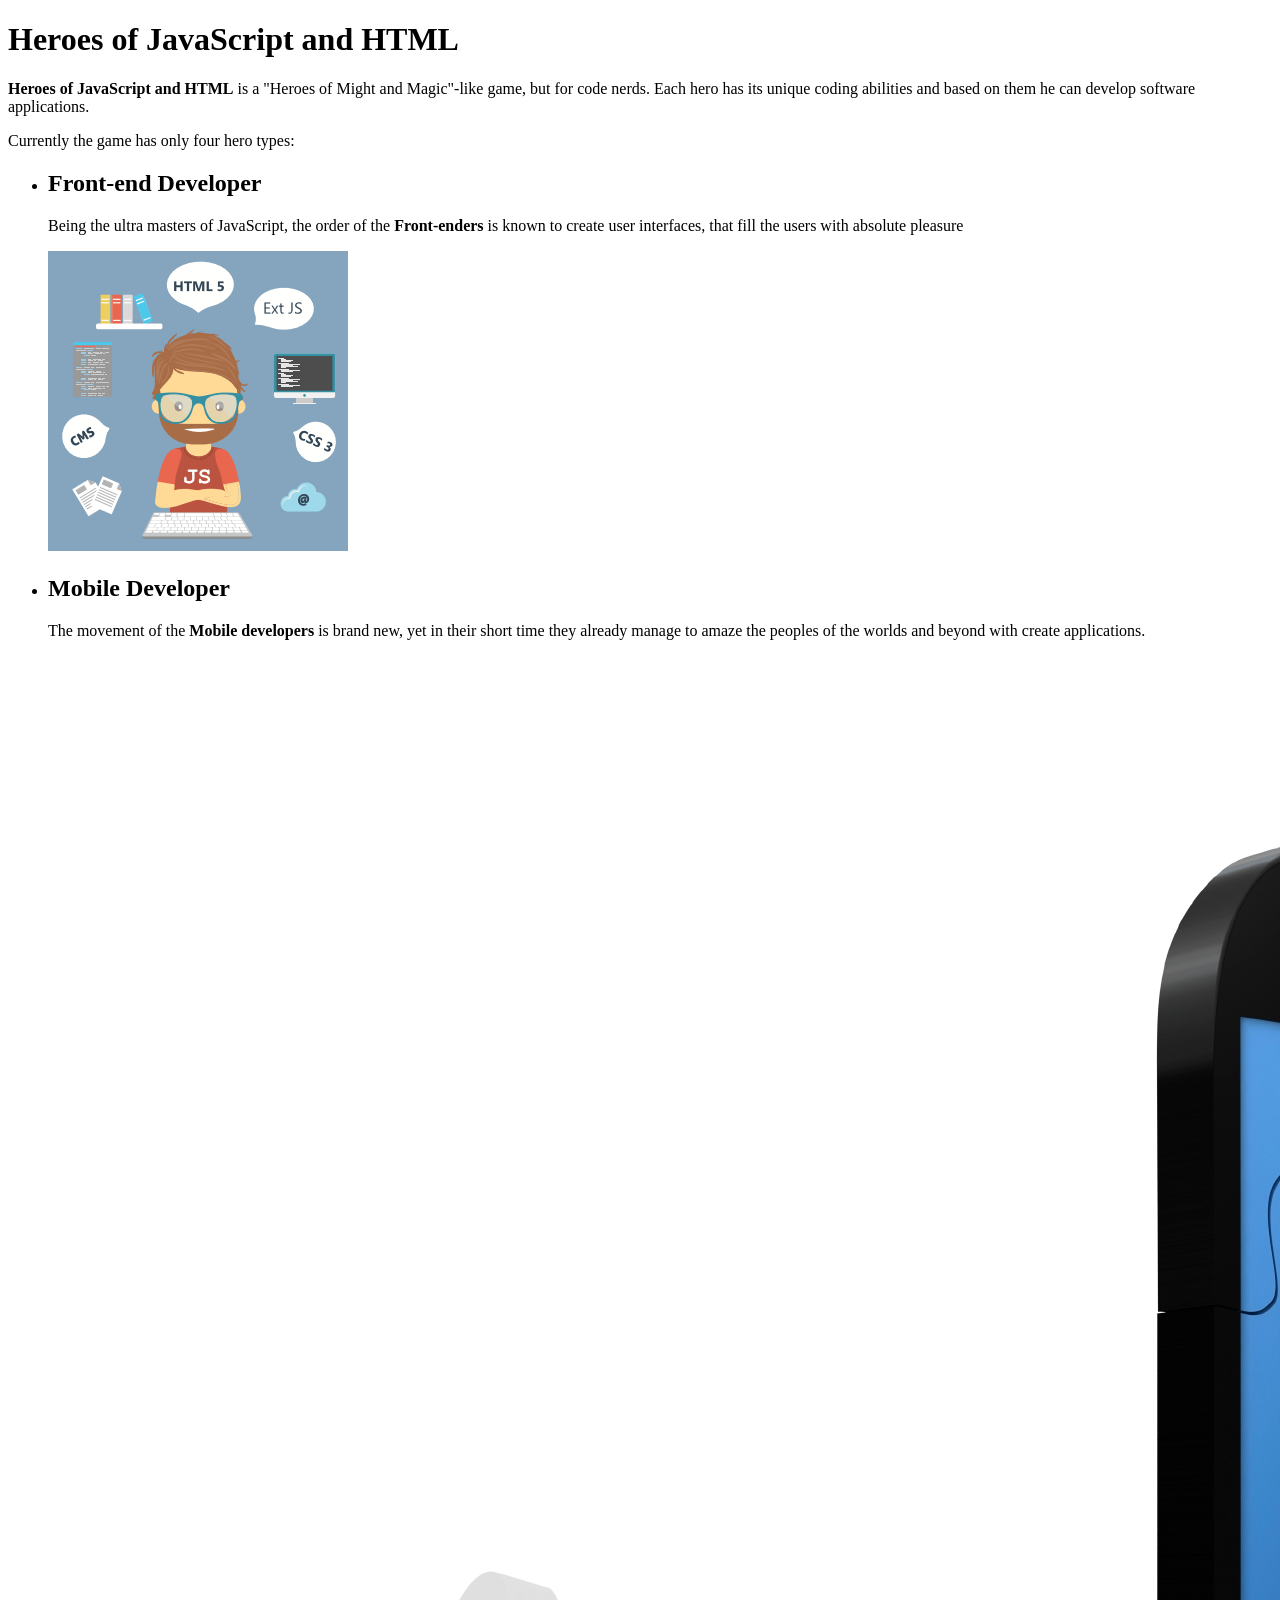
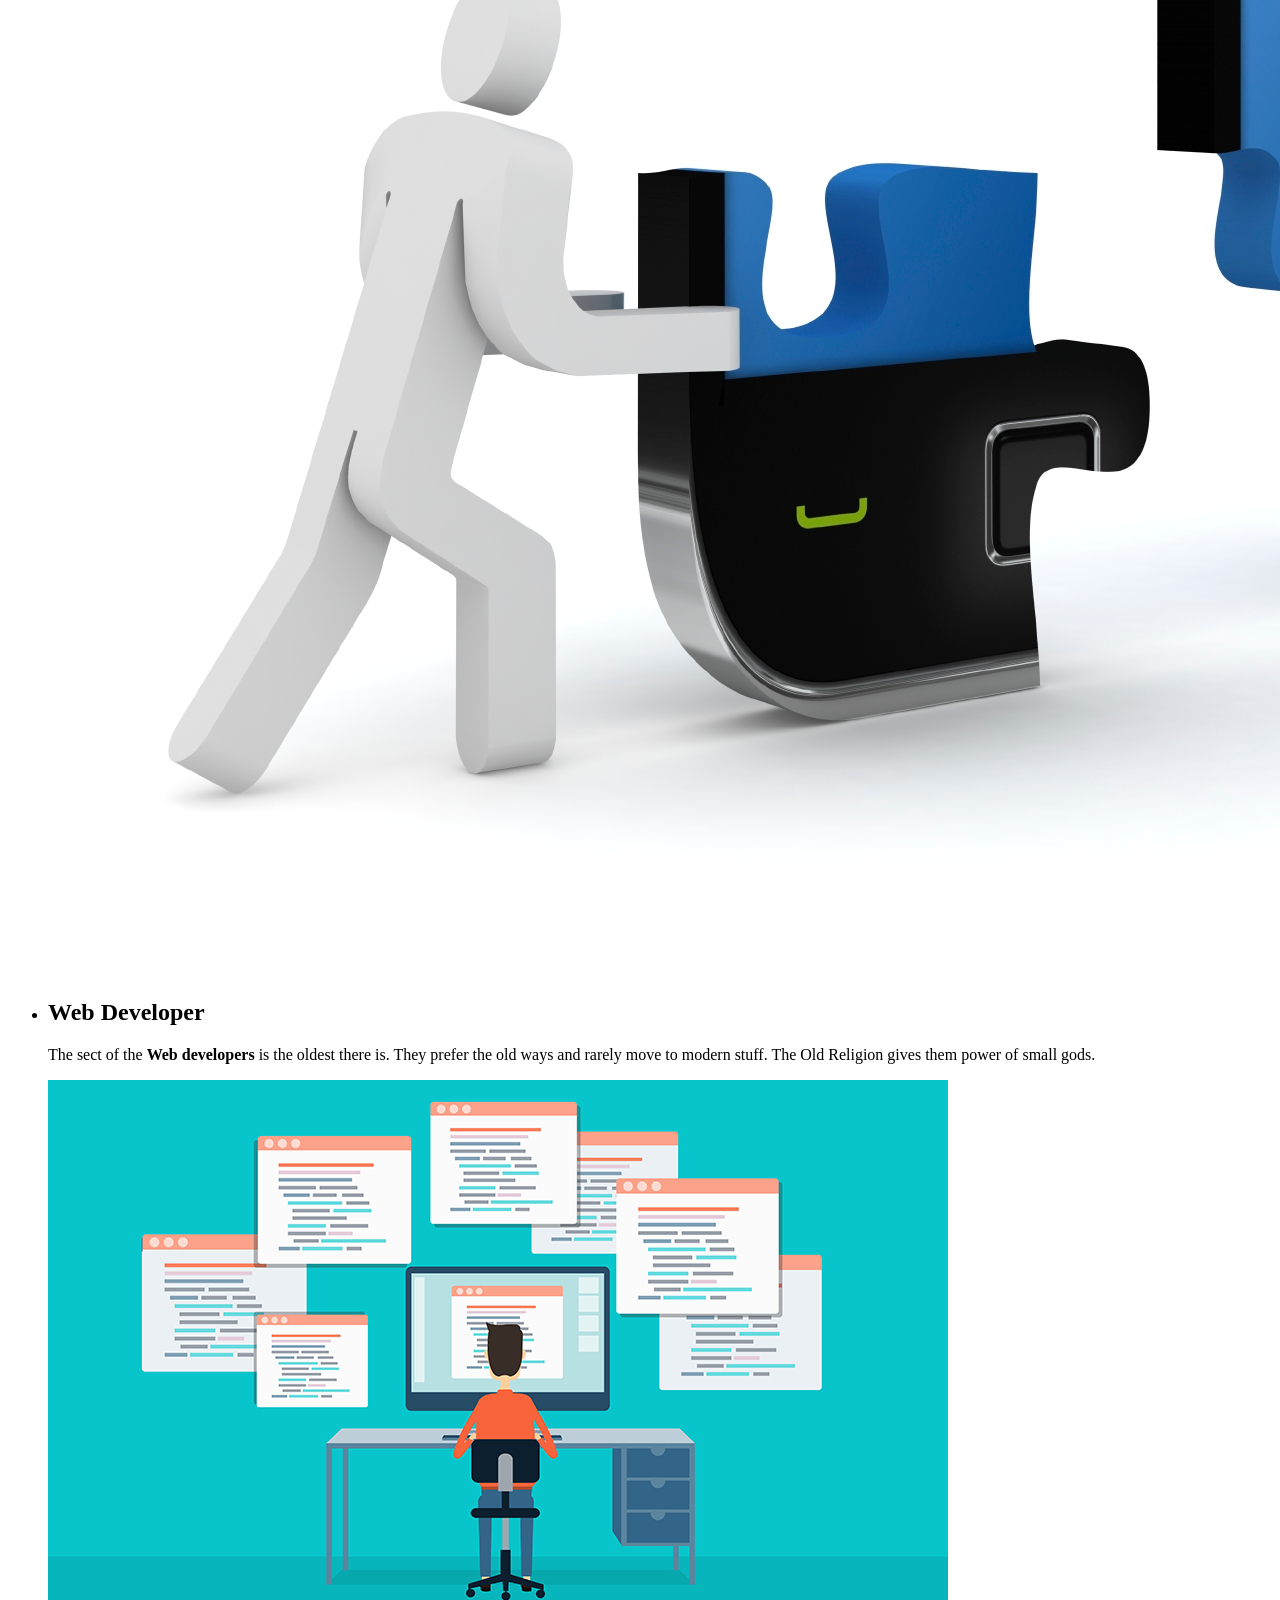
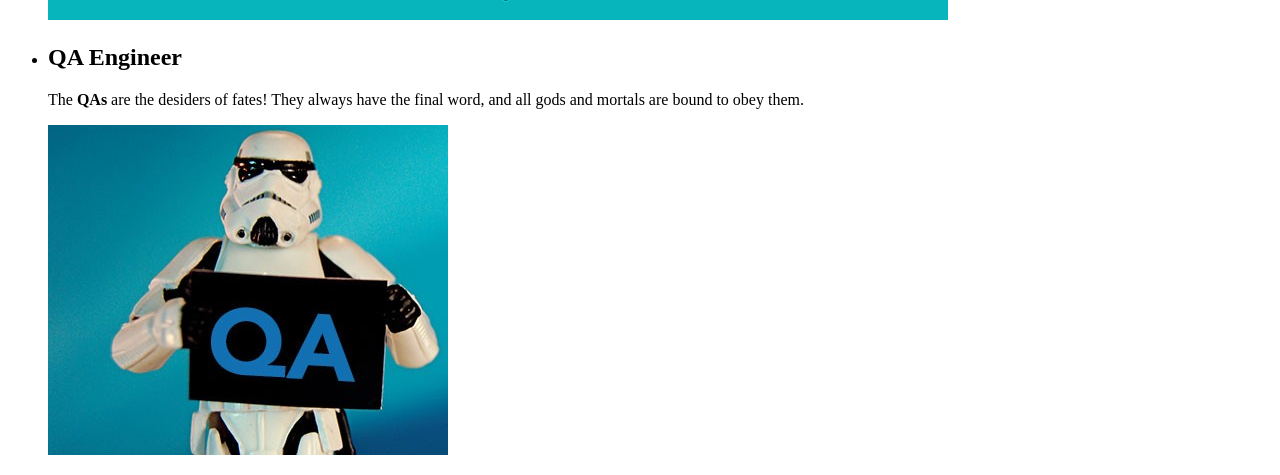
<file: Tuan3/VeNha/css1/css1.html>
<!DOCTYPE html>
<html lang="en">

<head>
    <meta charset="UTF-8">
    <title>Heroes of JavaScript and HTML</title>	
    <style>		
	</style>
</head>

<body>
    <div id="root">
        <h1 class="header">
			<i class="fas fa-address-card"></i>
			Heroes of JavaScript and HTML</h1>
			
        <p class="description">
			<i class="fab fa-android"></i>
            <strong>Heroes of JavaScript and HTML</strong> is a "Heroes of Might and Magic"-like game, but for code nerds.
            Each hero has its unique coding abilities and based on them he can develop software applications.
        </p>
        <div class="container">
            <p class="remark">Currently the game has only four hero types:</p>
            <ul class="heroes-list">
                <li class="hero-item">
                    <h2>Front-end Developer</h2>
                    <p class="description">
                        Being the ultra masters of JavaScript, the order of the <strong>Front-enders</strong> is known to
                        create user interfaces, that fill the users with absolute pleasure
                    </p>
                    <img class="animated infinite bounce delay-2s" src="imgs/fe.png" alt="">
                </li>
                <li class="hero-item">
                    <h2>Mobile Developer</h2>
                    <p class="description">
                        The movement of the <strong>Mobile developers</strong> is brand new, yet in their short time they
                        already manage to amaze the peoples of the worlds and beyond with create applications.
                    </p>
                    <img src="imgs/mobile.jpg" alt="">
                </li>
                <li class="hero-item">
                    <h2>Web Developer</h2>
                    <p class="description">
                        The sect of the <strong>Web developers</strong> is the oldest there is. They prefer the old ways and rarely move to modern stuff. The Old Religion gives them power of small gods. 
                    </p>
                    <img src="imgs/web.jpg" alt="">
                </li>
                <li class="hero-item">
                    <h2>QA Engineer</h2>
                    <p class="description">
                        The <strong>QAs</strong> are the desiders of fates! They always have the final word, and all gods and mortals are bound to obey them.
                    </p>
                    <img src="imgs/qa.jpg" alt="">
                </li>
            </ul>
        </div>
    </div>
</body>

</html>
</file>
<file: css/style.css>
/* ==========================================================================
   1. ĐỊNH NGHĨA BIẾN VÀ RESET CƠ BẢN (CSS VARIABLES & RESET)
   ========================================================================== */
:root {
    /* Bảng màu tham chiếu CellphoneS (Đã tinh chỉnh tương phản) */
    --primary-color: #d70018;       /* Đỏ thương hiệu CellphoneS */
    --primary-hover: #b50014;       /* Đỏ đậm khi tương tác */
    --bg-page: #f4f5f7;             /* Màu nền trang màu xám nhạt */
    --bg-card: #ffffff;             /* Màu nền thẻ trắng */
    --text-primary: #1f2937;        /* Chữ chính màu đen xám */
    --text-secondary: #6b7280;      /* Chữ phụ màu xám trung tính */
    --border-color: #e5e7eb;        /* Đường viền xám nhạt */
    
    /* Màu sắc nhãn & ưu đãi */
    --badge-red-bg: #fee2e2;
    --badge-red-text: #991b1b;
    --benefit-blue-bg: #f0f9ff;
    --benefit-blue-border: #bae6fd;
    --benefit-blue-text: #075985;

    /* Font & Khoảng cách */
    --font-main: -apple-system, BlinkMacSystemFont, "Segoe UI", Roboto, "Helvetica Neue", Arial, sans-serif;
    --radius-card: 12px;
    --radius-sm: 6px;
    --transition-fast: 0.2s ease;
}

/* Reset lề và định dạng kích thước chuẩn */
*, *::before, *::after {
    box-sizing: border-box;
    margin: 0;
    padding: 0;
}

body {
    font-family: var(--font-main);
    background-color: var(--bg-page);
    color: var(--text-primary);
    line-height: 1.5;
    padding-bottom: 40px;
}

.container {
    width: 100%;
    max-width: 1200px;
    margin: 0 auto;
    padding: 0 16px;
}

/* Quản lý đường viền Focus phục vụ Accessibility */
:focus-visible {
    outline: 2px solid var(--primary-color);
    outline-offset: 3px;
}

/* ==========================================================================
   2. HEADER & FOOTER
   ========================================================================== */
.site-header {
    background-color: #ffffff;
    border-bottom: 1px solid var(--border-color);
    padding: 16px 0;
    margin-bottom: 24px;
}

.header-container {
    display: flex;
    flex-wrap: wrap;
    justify-content: space-between;
    align-items: center;
    gap: 12px;
}

.brand-name {
    font-size: 1.5rem;
    font-weight: 800;
    color: var(--text-primary);
    letter-spacing: -0.5px;
}

.brand-accent {
    color: var(--primary-color);
}

.demo-badge {
    background-color: #f3f4f6;
    color: var(--text-secondary);
    font-size: 0.75rem;
    padding: 3px 8px;
    border-radius: 4px;
    margin-left: 8px;
    font-weight: 600;
}

.header-note {
    font-size: 0.85rem;
    color: var(--text-secondary);
}

.site-footer {
    margin-top: 48px;
    padding: 24px 0;
    border-top: 1px solid var(--border-color);
    background-color: #ffffff;
    font-size: 0.85rem;
    color: var(--text-secondary);
    text-align: center;
}

.footer-content p + p {
    margin-top: 4px;
}

/* ==========================================================================
   3. TIÊU ĐỀ BỐ CỤC (SECTION HEADER)
   ========================================================================== */
.section-header {
    margin-bottom: 20px;
}

.section-title {
    font-size: 1.5rem;
    font-weight: 700;
    color: var(--text-primary);
}

.subtitle {
    font-size: 0.9rem;
    color: var(--text-secondary);
}

/* ==========================================================================
   4. LƯỚI SẢN PHẨM RESPONSIVE (CSS GRID)
   ========================================================================== */
.product-grid {
    display: grid;
    /* Default Desktop: 4 Cột */
    grid-template-columns: repeat(4, 1fr);
    gap: 20px;
}

/* ==========================================================================
   5. THIẾT KẾ THẺ SẢN PHẨM (PRODUCT CARD)
   ========================================================================== */
.product-card {
    background-color: var(--bg-card);
    border: 1px solid var(--border-color);
    border-radius: var(--radius-card);
    padding: 16px;
    display: flex;
    flex-direction: column;
    justify-content: space-between;
    position: relative;
    transition: transform var(--transition-fast), box-shadow var(--transition-fast);
}

.product-card:hover {
    transform: translateY(-3px);
    box-shadow: 0 10px 20px rgba(0, 0, 0, 0.06);
}

/* 5.1 Badges góc trên */
.card-badges {
    display: flex;
    gap: 6px;
    position: absolute;
    top: 12px;
    left: 12px;
    z-index: 2;
}

.badge {
    font-size: 0.72rem;
    font-weight: 700;
    padding: 2px 6px;
    border-radius: var(--radius-sm);
}

.badge-discount {
    background-color: var(--badge-red-bg);
    color: var(--badge-red-text);
}

.badge-installment {
    background-color: #f3f4f6;
    color: #374151;
}

/* 5.2 Khối hình ảnh sản phẩm */
.product-image-block {
    width: 100%;
    aspect-ratio: 16 / 10;
    margin-bottom: 12px;
    display: flex;
    align-items: center;
    justify-content: center;
    overflow: hidden;
    background-color: #fafafa;
    border-radius: var(--radius-sm);
}

.product-img {
    max-width: 90%;
    max-height: 90%;
    object-fit: contain;
}

/* 5.3 Thân thẻ & Tên sản phẩm */
.product-body {
    display: flex;
    flex-direction: column;
    flex-grow: 1;
}

.product-title {
    font-size: 0.95rem;
    font-weight: 600;
    line-height: 1.4;
    margin-bottom: 10px;
    /* Cho phép hiển thị đầy đủ tên, không gượng ép cắt chữ */
    min-height: 2.8em;
}


.product-name {
    color: var(--text-primary);
}


/* 5.4 Tag thông số kỹ thuật (Specs Pills) */

.specs-pills {
    list-style: none;
    display: flex;
    flex-wrap: wrap;
    gap: 8px;
    margin-bottom: 12px;
}

.product-name {
    color: var(--text-primary);
}


.specs-pills li {
    font-size: 0.75rem;
    background-color: #f3f4f6;
    color: #4b5563;
    padding: 3px 8px;
    border-radius: 4px;
    font-weight: 500;
}

/* 5.5 Khối giá sản phẩm */
.price-box {
    margin-bottom: 10px;
    background-color: #fef2f2;
    padding: 8px 10px;
    border-radius: var(--radius-sm);
    border-left: 3px solid var(--primary-color);
}

.price-row {
    display: flex;
    align-items: baseline;
    gap: 8px;
    flex-wrap: wrap;
}

.price-sale {
    font-size: 1.15rem;
    font-weight: 700;
    color: var(--primary-color);
}

.price-original {
    font-size: 0.82rem;
    color: var(--text-secondary);
    text-decoration: line-through;
}

.price-type-label {
    display: block;
    font-size: 0.7rem;
    color: var(--text-secondary);
    margin-top: 2px;
}

/* 5.6 Ưu đãi có điều kiện */
.conditional-benefit {
    background-color: var(--benefit-blue-bg);
    border: 1px dashed var(--benefit-blue-border);
    border-radius: var(--radius-sm);
    padding: 8px;
    margin-bottom: 12px;
    font-size: 0.78rem;
}

.benefit-tag {
    display: inline-block;
    font-weight: 700;
    color: var(--benefit-blue-text);
    text-transform: uppercase;
    font-size: 0.68rem;
    margin-bottom: 2px;
}

.benefit-text {
    color: #1e293b;
}

/* 5.7 Accordion cấu hình bằng HTML <details> (Không dùng JS) */
.specs-accordion {
    margin-top: auto;
    margin-bottom: 0;
    border: 1px solid var(--primary-color);
    border-radius: var(--radius-sm);
    overflow: hidden;
}

.accordion-header {
    font-size: 0.85rem;
    font-weight: 600;
    color: var(--primary-color);
    padding: 10px 12px;
    min-height: 44px;
    background-color: #ffffff;
    cursor: pointer;
    display: flex;
    justify-content: space-between;
    align-items: center;
    list-style: none; /* Ẩn mũi tên mặc định trình duyệt */
}

.accordion-header::-webkit-details-marker {
    display: none; /* Ẩn mũi tên trên Chrome/Safari */
}

.accordion-icon {
    font-size: 0.9rem;
    font-weight: bold;
    transition: transform var(--transition-fast);
}

.specs-accordion[open] .accordion-icon {
    transform: rotate(45deg); /* Đổi dấu + thành x khi mở */
}

.accordion-body {
    padding: 8px 10px;
    background-color: #ffffff;
    border-top: 1px solid var(--border-color);
}

.specs-list {
    font-size: 0.75rem;
}

.spec-item {
    display: flex;
    justify-content: space-between;
    padding: 3px 0;
}

.spec-item + .spec-item {
    border-top: 1px dashed #f3f4f6;
}

.spec-item dt {
    color: var(--text-secondary);
}

.spec-item dd {
    font-weight: 500;
    color: var(--text-primary);
    text-align: right;
}

/* ==========================================================================
   6. RESPONSIVE DESIGN (MEDIA QUERIES)
   ========================================================================== */

/* Tablet: Dưới 992px -> 2 Cột */
@media (max-width: 991px) {
    .product-grid {
        grid-template-columns: repeat(2, 1fr);
        gap: 16px;
    }
}

/* Mobile: Dưới 600px -> 1 Cột */
@media (max-width: 599px) {
    .product-grid {
        grid-template-columns: 1fr;
        gap: 16px;
    }

    .section-title {
        font-size: 1.25rem;
    }

    .product-card {
        padding: 12px;
    }

    .price-sale {
        font-size: 1.05rem;
    }
}

/* Cai tien vung bam tren Tablet va Mobile */
@media (max-width: 991px) {
    .accordion-header {
        min-height: 44px;
        padding: 10px 12px;
        font-size: 0.875rem;
    }
}


/* BUOI 2 - CA NHAN: Cai thien hover va focus */

.accordion-header {
    transition:
        background-color var(--transition-fast),
        color var(--transition-fast);
}

.accordion-header:hover {
    background-color: #fff1f2;
    color: var(--primary-hover);
}

.accordion-header:focus-visible {
    outline: 3px solid var(--primary-color);
    outline-offset: -3px;
    background-color: #fff1f2;
}

.specs-accordion[open] .accordion-header {
    background-color: #fff1f2;
}
</file>
<file: Tuan3/VeNha/css/style.css>
/* CSS - Trang tổng hợp bài tập Tuần 3 */

* {
    box-sizing: border-box;
}

body {
    margin: 0;
    font-family: Arial, sans-serif;
    background: #f5f5f5;
    color: #222;
    line-height: 1.6;
}

header {
    background: #087d83;
    color: white;
    text-align: center;
    padding: 32px 20px;
}

main {
    max-width: 960px;
    margin: 30px auto;
    padding: 0 20px;
}

section {
    background: white;
    padding: 24px;
    margin-bottom: 20px;
    border-radius: 8px;
}

h2 {
    color: #087d83;
}

a {
    color: #006d77;
}

a:hover {
    text-decoration: underline;
}

footer {
    text-align: center;
    padding: 20px;
    color: #666;
}
</file>
